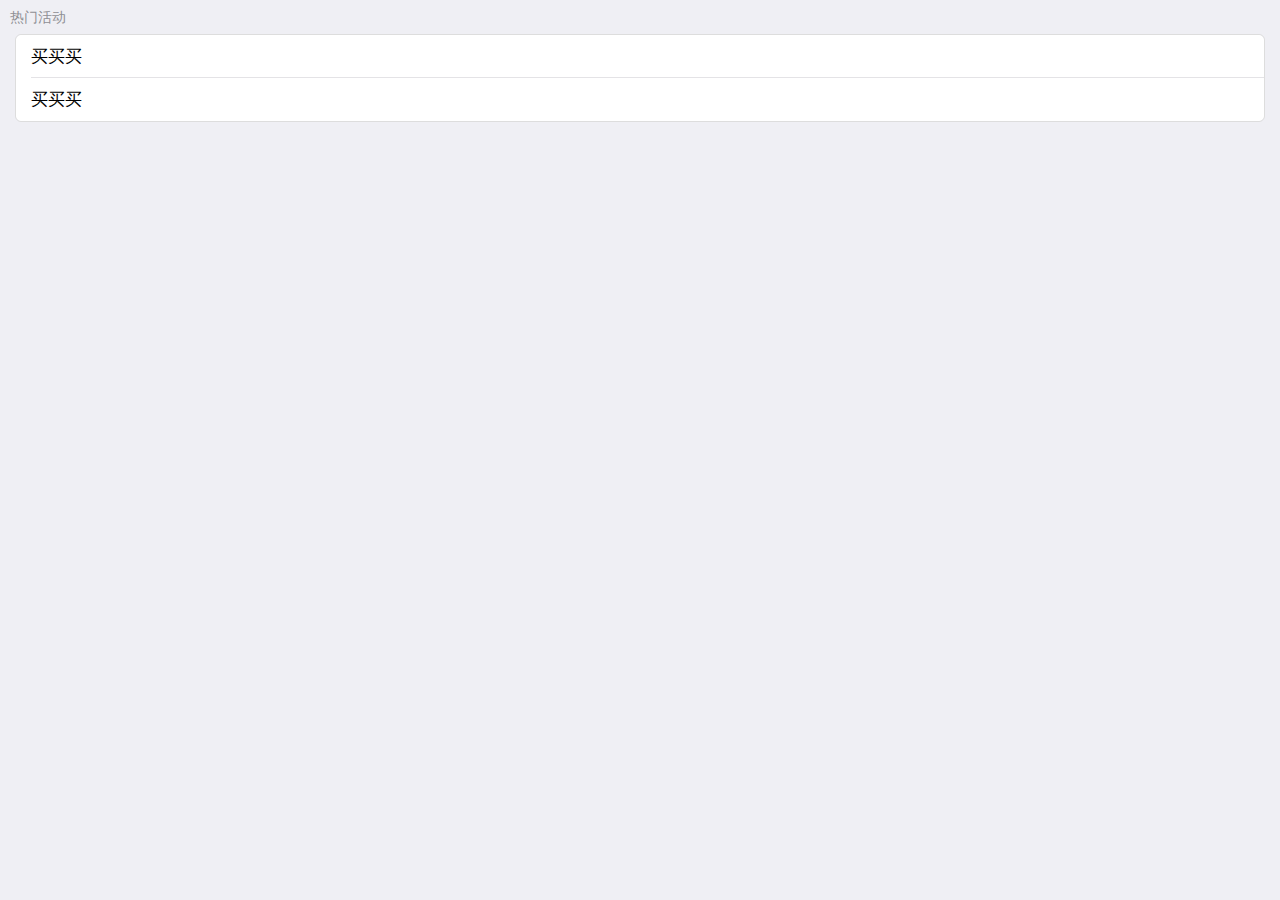
<file: templates/Activity/index.html>
<!DOCTYPE html>
<html>

	<head>
		<meta charset="utf-8">
		<meta name="viewport" content="width=device-width,initial-scale=1,minimum-scale=1,maximum-scale=1,user-scalable=no" />
		<title></title>
		<link href="../../css/mui.min.css" rel="stylesheet" />
	</head>

	<body>
		<div class="mui-content">
			<h5 class="mui-content-padded">热门活动</h5>
		</div>
		<div class="mui-card">
			<ul class="mui-table-view">
				<li class="mui-table-view-cell">
					<a href="#">
						<div class="mui-media-body">买买买</div>
					</a>
				</li>
				<li class="mui-table-view-cell">
					<a href="#">
						<div class="mui-media-body">买买买</div>
					</a>
				</li>
			</ul>
		</div>

		<script src="../../js/mui.min.js"></script>
		<script src="../../js/MenuEvent.js" type="text/javascript" charset="utf-8"></script>
		<script type="text/javascript" charset="utf-8">
			mui.init();
		</script>
	</body>

</html>
</file>
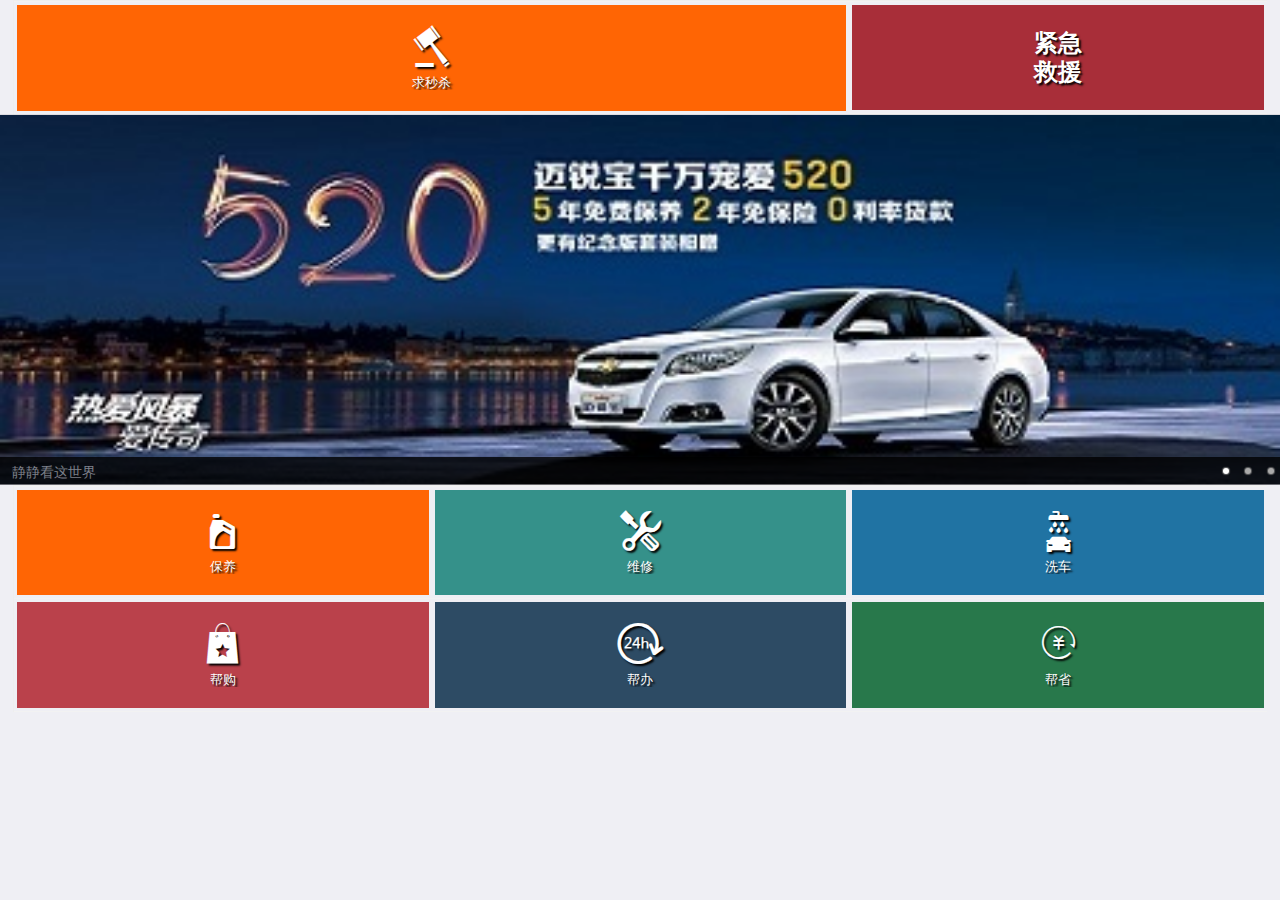
<file: templates/Home/index.html>
﻿<!DOCTYPE html>
<html>

	<head>
		<meta charset="utf-8">
		<meta name="viewport" content="width=device-width,initial-scale=1,minimum-scale=1,maximum-scale=1,user-scalable=no" />
		<title></title>
		<link href="../../css/mui.min.css" rel="stylesheet" />
		<link rel="stylesheet" type="text/css" href="../../css/site.css" />
		<link rel="stylesheet" type="text/css" href="../../css/iconfont.css" />
	</head>

	<style type="text/css">
	</style>

	<body>
		<div class="mui-content">

			<ul style="width:98%;margin: 0 auto;" class="mui-table-view mui-grid-view mui-grid-9">
				<li style="background-color: #ff6504;" class="mui-table-view-cell mui-media mui-col-xs-8  mui-col-sm-8">
					<a href="#">
						<span class="mui-icon iconfont icon-chuizi"></span>
						<div class="mui-media-body">求秒杀</div>
					</a>
				</li>
				<li style="background-color: #A82E39" class="mui-table-view-cell mui-media mui-col-xs-4 mui-col-sm-4">
					<a href="#">
						<p>
							<h3 style="color: white;">紧急</h3></p>
						<p>
							<h3 style="color: white;">救援</h3></p>
					</a>
				</li>
			</ul>

			<ul class="mui-table-view mui-table-view-chevron">
				<li>
					<div id="slider" class="mui-slider">
						<div class="mui-slider-group mui-slider-loop">
							<!-- 额外增加的一个节点(循环轮播：第一个节点是最后一张轮播) -->
							<div class="mui-slider-item mui-slider-item-duplicate">
								<a href="#"><img src="../../images/adBanner3.jpg"></a>
								<p class="mui-slider-title">静静看这世界</p>
							</div>
							<div class="mui-slider-item">
								<a href="#"><img src="../../images/adBanner1.jpg" /></a>
								<p class="mui-slider-title">静静看这世界</p>
							</div>
							<div class="mui-slider-item">
								<a href="#"><img src="../../images/adBanner2.jpg" /></a>
								<p class="mui-slider-title">静静看这世界</p>
							</div>
							<div class="mui-slider-item">
								<a href="#"><img src="../../images/adBanner3.jpg" /></a>
								<p class="mui-slider-title">静静看这世界</p>
							</div>
							<!-- 额外增加的一个节点(循环轮播：最后一个节点是第一张轮播) -->
							<div class="mui-slider-item mui-slider-item-duplicate">
								<a href="#"><img src="../../images/adBanner1.jpg" /></a>
							</div>
						</div>
						<div class="mui-slider-indicator mui-text-right">
							<div class="mui-indicator mui-active"></div>
							<div class="mui-indicator"></div>
							<div class="mui-indicator"></div>
						</div>
					</div>

				</li>
			</ul>

			<ul style="width:98%;margin: 0 auto;" class="mui-table-view mui-grid-view mui-grid-9">
				<li style="background-color: #ff6504;" class="mui-table-view-cell mui-media mui-col-xs-4  mui-col-sm-4">
					<a href="#">
						<span class="mui-icon iconfont icon-baoyang1"></span>
						<div class="mui-media-body">保养</div>
					</a>
				</li>
				<li style="background-color: #35918A;" class="mui-table-view-cell mui-media mui-col-xs-4 mui-col-sm-4">
					<a href="#">
						<span class="mui-icon iconfont icon-weixiu"></span>
						<div class="mui-media-body">维修</div>
					</a>
				</li>
				<li style="background-color: #2073A3;" class="mui-table-view-cell mui-media mui-col-xs-4  mui-col-sm-4">
					<a href="#">
						<span class="mui-icon iconfont icon-xiche"></span>
						<div class="mui-media-body">洗车</div>
					</a>
				</li>
				<li style="background-color: #BA414B;" class="mui-table-view-cell mui-media mui-col-xs-4 mui-col-sm-4">
					<a href="#">
						<span class="mui-icon iconfont icon-unie60a"></span>
						<div class="mui-media-body">帮购</div>
					</a>
				</li>
				<li style="background-color: #2D4B64;" class="mui-table-view-cell mui-media mui-col-xs-4  mui-col-sm-4">
					<a href="#">
						<span class="mui-icon iconfont icon-yuyuebanshi"></span>
						<div class="mui-media-body">帮办</div>
					</a>
				</li>
				<li style="background-color: #28784B;" class="mui-table-view-cell mui-media mui-col-xs-4 mui-col-sm-4">
					<a href="#">
						<span class="mui-icon iconfont icon-savemoney"></span>
						<div class="mui-media-body">帮省</div>
					</a>
				</li>
			</ul>
		</div>

		<script src="../../js/mui.js"></script>
		<script src="../../js/MenuEvent.js" type="text/javascript" charset="utf-8"></script>
		<script type="text/javascript" charset="utf-8">
			mui.init();

			 // 自动轮播图片
			var slider = mui("#slider");
			slider.slider({
				interval: 5000
			});
		</script>
	</body>

</html>
</file>
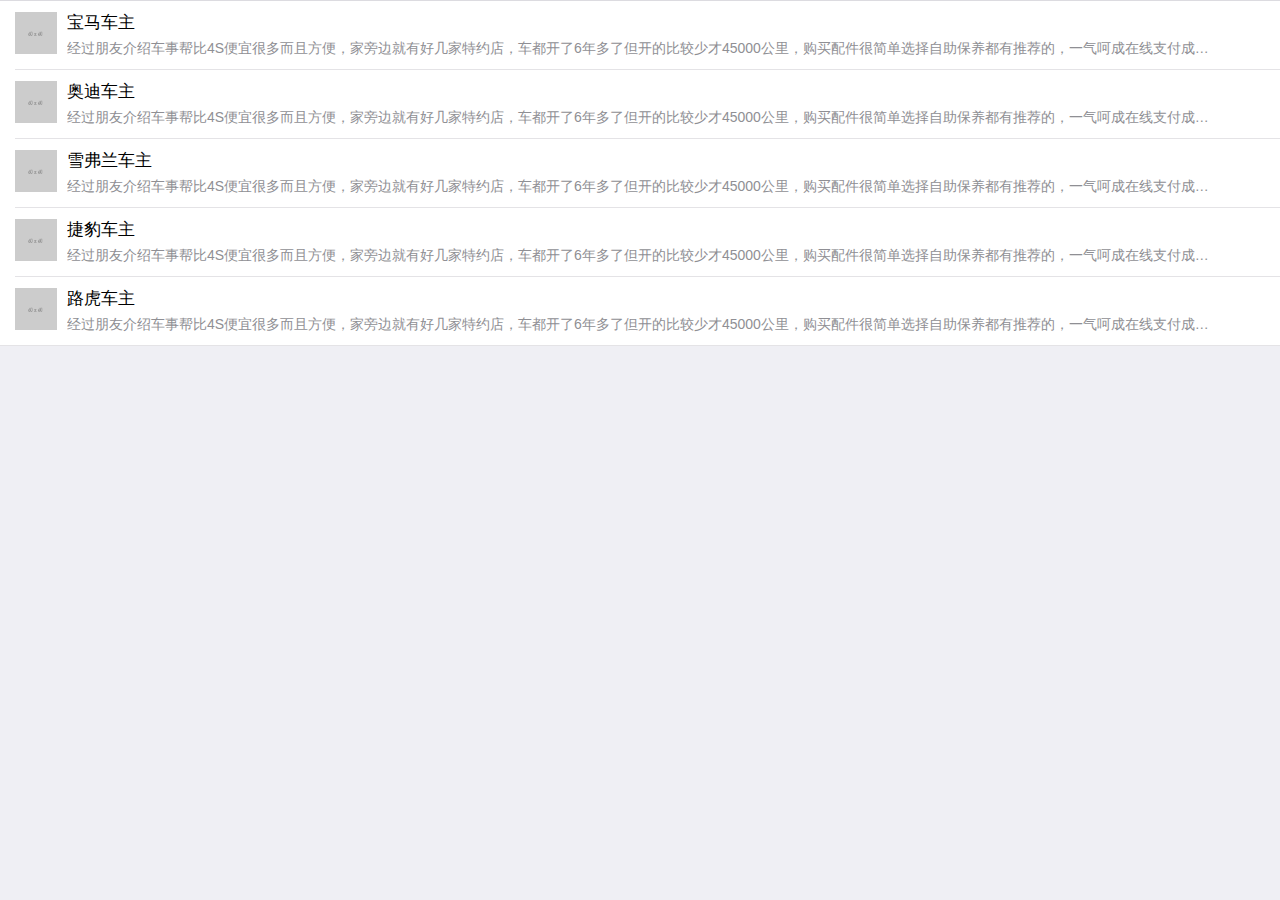
<file: templates/Search/index.html>
<!DOCTYPE html>
<html>

	<head>
		<meta charset="utf-8">
		<meta name="viewport" content="width=device-width,initial-scale=1,minimum-scale=1,maximum-scale=1,user-scalable=no" />
		<title></title>
		<link href="../../css/mui.min.css" rel="stylesheet" />

		<style type="text/css">
			.mui-content>.mui-table-view:first-child {
				margin-top: 1px;
			}
			.mui-media-body p {
				margin-top: 5px;
			}
		</style>

	</head>

	<body>
		<div class="mui-content">
			<ul id="MessageList" class="mui-table-view mui-table-view-chevron">
				<li id="宝马车主" class="mui-table-view-cell mui-media">
					<div class="mui-slider-right mui-disabled">
						<a class="mui-btn mui-btn-red">删除</a>
					</div>
					<div class="mui-slider-handle">
						<img class="mui-media-object mui-pull-left" src="../../images/60x60.gif" />
						<div class="mui-media-body">
							宝马车主
							<p class="mui-ellipsis">经过朋友介绍车事帮比4S便宜很多而且方便，家旁边就有好几家特约店，车都开了6年多了但开的比较少才45000公里，购买配件很简单选择自助保养都有推荐的，一气呵成在线支付成功，第二天就收到了，应该都是正品吧，大品牌信得过。</p>
						</div>
					</div>
				</li>
				<li id="奥迪车主" class="mui-table-view-cell mui-media">
					<div class="mui-slider-right mui-disabled">
						<a class="mui-btn mui-btn-red">删除</a>
					</div>
					<div class="mui-slider-handle">
						<img class="mui-media-object mui-pull-left" src="../../images/60x60.gif" />
						<div class="mui-media-body">
							奥迪车主
							<p class="mui-ellipsis">经过朋友介绍车事帮比4S便宜很多而且方便，家旁边就有好几家特约店，车都开了6年多了但开的比较少才45000公里，购买配件很简单选择自助保养都有推荐的，一气呵成在线支付成功，第二天就收到了，应该都是正品吧，大品牌信得过。</p>
						</div>
					</div>
				</li>
				<li id="雪弗兰车主" class="mui-table-view-cell mui-media">
					<div class="mui-slider-right mui-disabled">
						<a class="mui-btn mui-btn-red">删除</a>
					</div>
					<div class="mui-slider-handle">
						<img class="mui-media-object mui-pull-left" src="../../images/60x60.gif" />
						<div class="mui-media-body">
							雪弗兰车主
							<p class="mui-ellipsis">经过朋友介绍车事帮比4S便宜很多而且方便，家旁边就有好几家特约店，车都开了6年多了但开的比较少才45000公里，购买配件很简单选择自助保养都有推荐的，一气呵成在线支付成功，第二天就收到了，应该都是正品吧，大品牌信得过。</p>
						</div>
					</div>
				</li>
				<li id="捷豹车主" class="mui-table-view-cell mui-media">
					<div class="mui-slider-right mui-disabled">
						<a class="mui-btn mui-btn-red">删除</a>
					</div>
					<div class="mui-slider-handle">
						<img class="mui-media-object mui-pull-left" src="../../images/60x60.gif" />
						<div class="mui-media-body">
							捷豹车主
							<p class="mui-ellipsis">经过朋友介绍车事帮比4S便宜很多而且方便，家旁边就有好几家特约店，车都开了6年多了但开的比较少才45000公里，购买配件很简单选择自助保养都有推荐的，一气呵成在线支付成功，第二天就收到了，应该都是正品吧，大品牌信得过。</p>
						</div>
					</div>
				</li>
				<li id="路虎车主" class="mui-table-view-cell mui-media">
					<div class="mui-slider-right mui-disabled">
						<a class="mui-btn mui-btn-red">删除</a>
					</div>
					<div class="mui-slider-handle">
						<img class="mui-media-object mui-pull-left" src="../../images/60x60.gif" />
						<div class="mui-media-body">
							路虎车主
							<p class="mui-ellipsis">经过朋友介绍车事帮比4S便宜很多而且方便，家旁边就有好几家特约店，车都开了6年多了但开的比较少才45000公里，购买配件很简单选择自助保养都有推荐的，一气呵成在线支付成功，第二天就收到了，应该都是正品吧，大品牌信得过。</p>
						</div>
					</div>
				</li>
			</ul>
		</div>

		<script src="../../js/mui.min.js"></script>
		<script src="../../js/MenuEvent.js" type="text/javascript" charset="utf-8"></script>
		<script type="text/javascript" charset="utf-8">
			mui.init();
			 // 向作滑动 的删除方法
			var btnArray = ['确认', '取消'];
			mui('#MessageList').on('tap', '.mui-btn', function(event) {
				var elem = this;
				var li = elem.parentNode.parentNode;
				mui.confirm('确认删除该条记录？', '删除记录', btnArray, function(e) {
					if (e.index == 0) {
						li.parentNode.removeChild(li);
					} else {
						setTimeout(function() {
							mui.swipeoutClose(li);
						}, 0);
					}
				});
			});
			 // 查看详情
			mui('#MessageList').on('tap', 'li', function(e) {
				var id = this.getAttribute('id');
				var title = id;
				template = plus.webview.getWebviewById("default-main");
				//获得共用子webview
				subWebview = template.children()[0];
				subWebview.setStyle({
					top: '46px'
				});
				//通知模板修改标题，并显示隐藏右上角图标；
				mui.fire(template, 'updateHeader', {
					title: title,
					showMenu: false
				});
				var href = 'Details.html';
				if (subWebview.getURL() != href) {
					subWebview.loadURL(href);
				} else {
					subWebview.show();
				}
				// 在公用子页面加载完成后 才执行自定义事件
				subWebview.addEventListener('loaded', function(e) {
					mui.fire(subWebview, 'loadDetail', {
						id: id
					});
				});
				// 测试迁入 
				template.show('slide-in-right', 150);
			});
		</script>
	</body>

</html>
</file>
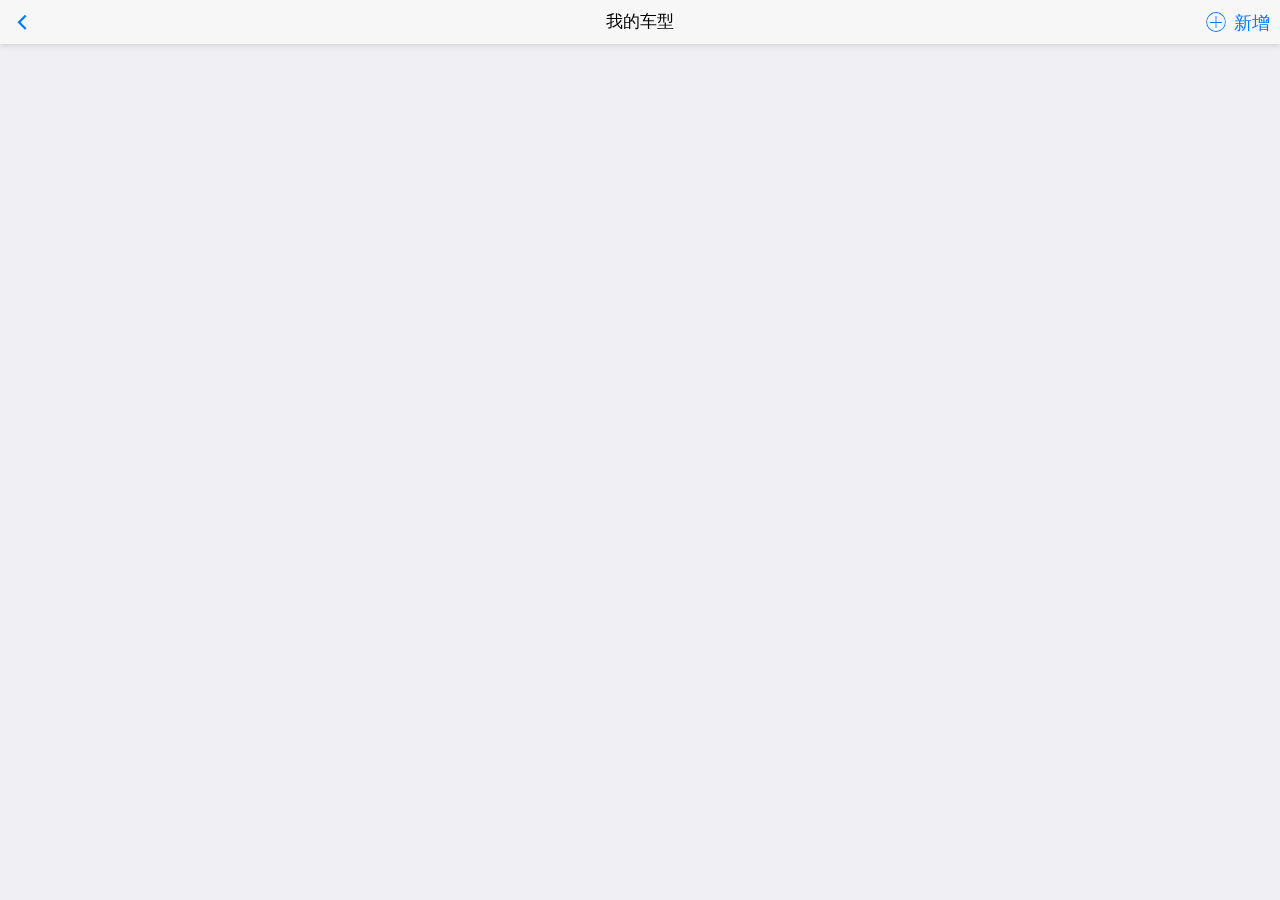
<file: templates/VehicleModel/index.html>
<!DOCTYPE html>
<html>

	<head>
		<meta charset="utf-8">
		<meta name="viewport" content="width=device-width,initial-scale=1,minimum-scale=1,maximum-scale=1,user-scalable=no" />
		<title></title>
		<link href="../../css/mui.min.css" rel="stylesheet" />
	</head>

	<body>
		<header class="mui-bar mui-bar-nav">
			<a class="mui-action-back mui-icon mui-icon-left-nav mui-pull-left"></a>
			<h1 class="mui-title">我的车型</h1>
			<a id="addVehileModel" class="mui-icon mui-icon-plus mui-pull-right">
				<span style="font-size: 18px;">
					新增
				</span>
			</a>
		</header>
		<div id="Content" class="mui-content">

		</div>
		<script src="../../js/mui.min.js"></script>
		<script type="text/javascript" charset="utf-8">
			mui.init();
			mui.plusReady(function() {
				document.getElementById('addVehileModel').addEventListener('tap', function() {
					mui.openWindow({
						url: 'VehicleBrandList.html',
						id: 'VehicleBrandList.html',
						show: {
							aniShow: 'slide-in-right',
							duration: 300
						}
					});
				});
			});
		</script>
	</body>

</html>
</file>
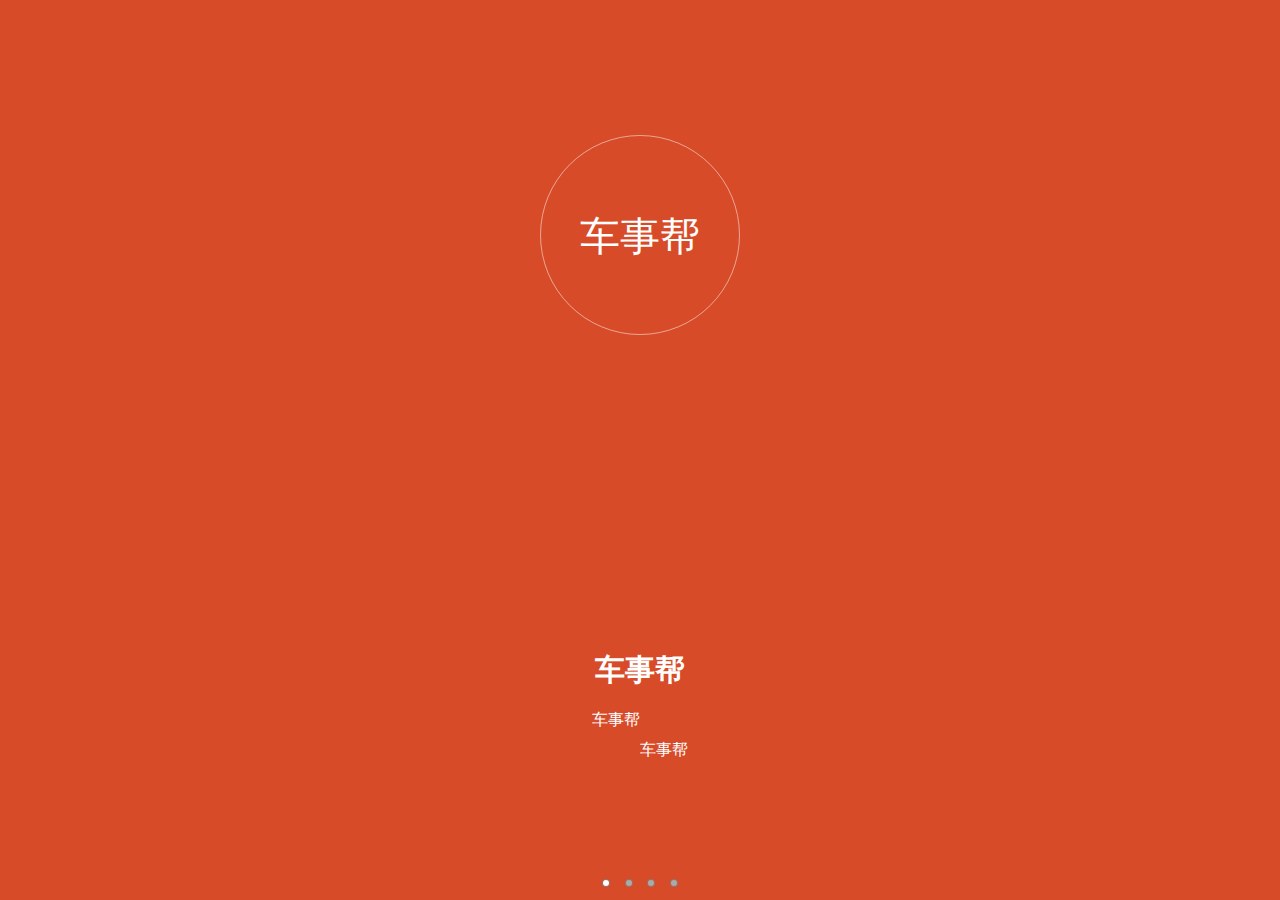
<file: guide.html>
<!DOCTYPE html>
<html>

	<head>
		<meta charset="utf-8">
		<title>车事帮</title>
		<meta name="viewport" content="width=device-width, initial-scale=1,maximum-scale=1,user-scalable=no">
		<meta name="apple-mobile-web-app-capable" content="yes">
		<meta name="apple-mobile-web-app-status-bar-style" content="black">

		<link rel="stylesheet" href="css/mui.min.css">
		<style>
			#close {
				position: absolute;
				width: 160px;
				left: 50%;
				margin-left: -80px;
				bottom: 15%;
				padding: 10px;
				color: #fff;
				border-color: #fff;
			}
			.item-logo {
				width: 100%;
				height: 100%;
				position: relative;
			}
			.item-logo a {
				width: 200px;
				height: 200px;
				display: block;
				border: 1px solid #FFFFFF;
				border-color: rgba(255, 255, 255, 0.5);
				text-align: center;
				line-height: 200px;
				border-radius: 50%;
				font-size: 40px;
				color: #fff;
				position: absolute;
				top: 15%;
				left: 50%;
				margin-left: -100px;
			}
			.animate {
				position: absolute;
				left: 0;
				bottom: 15%;
				width: 100%;
				color: #fff;
				display: -moz-box;
			}
			.animate h2 {
				text-align: center;
				margin-bottom: 20px;
			}
			.animate li {
				width: 50%;
				height: 30px;
				line-height: 30px;
				list-style: none;
				font-size: 16px;
				text-align: right;
			}
			.animate li:nth-child(3) {
				text-align: left;
				float: right;
			}
			.animated {
				-webkit-animation-duration: 1s;
				-webkit-animation-play-state: paused;
				-webkit-animation-fill-mode: both;
			}
			.guide-show .bounceInDown {
				-webkit-animation-name: bounceInDown;
				-webkit-animation-play-state: running;
				-webkit-animation-delay: 1s;
				display: block;
			}
			.guide-show .bounceInLeft {
				-webkit-animation-name: bounceInLeft;
				display: block;
				-webkit-animation-play-state: running;
			}
			.guide-show .bounceInRight {
				-webkit-animation-name: bounceInRight;
				display: block;
				-webkit-animation-play-state: running;
				-webkit-animation-delay: 0.5s;
			}
			@-webkit-keyframes bounceInDown {
				0%, 60%, 75%, 90%, 100% {
					-webkit-animation-timing-function: cubic-bezier(0.215, 0.610, 0.355, 1.000);
					animation-timing-function: cubic-bezier(0.215, 0.610, 0.355, 1.000);
				}
				0% {
					opacity: 0;
					-webkit-transform: translate3d(0, -3000px, 0);
					transform: translate3d(0, -3000px, 0);
				}
				60% {
					opacity: 1;
					-webkit-transform: translate3d(0, 25px, 0);
					transform: translate3d(0, 25px, 0);
				}
				75% {
					-webkit-transform: translate3d(0, -5px, 0);
					transform: translate3d(0, -5px, 0);
				}
				90% {
					-webkit-transform: translate3d(0, 3px, 0);
					transform: translate3d(0, 3px, 0);
				}
				100% {
					-webkit-transform: none;
					transform: none;
				}
			}
			@-webkit-keyframes bounceInLeft {
				0%, 60%, 75%, 90%, 100% {
					-webkit-animation-timing-function: cubic-bezier(0.215, 0.610, 0.355, 1.000);
					animation-timing-function: cubic-bezier(0.215, 0.610, 0.355, 1.000);
				}
				0% {
					opacity: 0;
					-webkit-transform: translate3d(-3000px, 0, 0);
					transform: translate3d(-3000px, 0, 0);
				}
				60% {
					opacity: 1;
					-webkit-transform: translate3d(25px, 0, 0);
					transform: translate3d(25px, 0, 0);
				}
				75% {
					-webkit-transform: translate3d(-10px, 0, 0);
					transform: translate3d(-10px, 0, 0);
				}
				90% {
					-webkit-transform: translate3d(5px, 0, 0);
					transform: translate3d(5px, 0, 0);
				}
				100% {
					-webkit-transform: none;
					transform: none;
				}
			}
			@-webkit-keyframes bounceInRight {
				0%, 60%, 75%, 90%, 100% {
					-webkit-animation-timing-function: cubic-bezier(0.215, 0.610, 0.355, 1.000);
					animation-timing-function: cubic-bezier(0.215, 0.610, 0.355, 1.000);
				}
				0% {
					opacity: 0;
					-webkit-transform: translate3d(3000px, 0, 0);
					transform: translate3d(3000px, 0, 0);
				}
				60% {
					opacity: 1;
					-webkit-transform: translate3d(-25px, 0, 0);
					transform: translate3d(-25px, 0, 0);
				}
				75% {
					-webkit-transform: translate3d(10px, 0, 0);
					transform: translate3d(10px, 0, 0);
				}
				90% {
					-webkit-transform: translate3d(-5px, 0, 0);
					transform: translate3d(-5px, 0, 0);
				}
				100% {
					-webkit-transform: none;
					transform: none;
				}
			}
		</style>
	</head>

	<body>
		<div id="slider" class="mui-slider mui-fullscreen" style="background-color: black;">
			<div class="mui-slider-group">
				<!-- 第一张 -->
				<div class="mui-slider-item">
					<div class="item-logo" style="background-color: #D74B28">
						<a href="#">
						车事帮
						</a>
						<div class="animate guide-show">
							<h2 class="animated bounceInDown">车事帮</h2>
							<li class="animated bounceInLeft">车事帮</li>
							<li class="animated bounceInRight">车事帮</li>
						</div>
					</div>
				</div>
				<!-- 第二张 -->
				<div class="mui-slider-item">
					<div class="item-logo" style="background-color: #02C1ED;">
						<a href="#">
						车事帮
						</a>
						<div id="tips-2" class="animate mui-hidden">
							<h2 class="animated bounceInDown">车事帮</h2>
							<li class="animated bounceInLeft">车事帮</li>
							<li class="animated bounceInRight">车事帮</li>
						</div>
					</div>
				</div>
				<!-- 第三张 -->
				<div class="mui-slider-item">
					<div class="item-logo" style="background-color: #67C962;">
						<a href="#">
						车事帮
						</a>
						<div id="tips-3" class="animate mui-hidden">
							<h2 class="animated bounceInDown">车事帮</h2>
							<li class="animated bounceInLeft">车事帮</li>
							<li class="animated bounceInRight">车事帮</li>
						</div>
					</div>
				</div>
				<!-- 第四张 -->
				<div class="mui-slider-item">
					<div class="item-logo" style="background-color: #FCD208;">
						<a href="#">
						车事帮
						</a>
						<div class="animate">
							<button id='close' class="mui-btn mui-btn-warning mui-btn-outlined">立即体验</button>
						</div>
					</div>
				</div>
			</div>
			<div class="mui-slider-indicator">
				<div class="mui-indicator mui-active"></div>
				<div class="mui-indicator"></div>
				<div class="mui-indicator"></div>
				<div class="mui-indicator"></div>
			</div>
		</div>
		<script src="js/mui.min.js"></script>
		<script>
			mui.back = function() {};
			mui.plusReady(function() {
				if(mui.os.ios){
					plus.navigator.setFullscreen(true);
				}
				plus.navigator.closeSplashscreen();
			});
			//立即体验按钮点击事件
			document.getElementById("close").addEventListener('tap', function(event) {
				plus.storage.setItem("lauchFlag", "true");
				plus.navigator.setFullscreen(false);
				plus.webview.currentWebview().close();
			}, false);
			//图片切换时，触发动画
			document.querySelector('.mui-slider').addEventListener('slide', function(event) {
			 	//注意slideNumber是从0开始的；
			 	var index = event.detail.slideNumber+1;
			 	if(index==2||index==3){
			 		var item = document.getElementById("tips-"+index);
			 		if(item.classList.contains("mui-hidden")){
			 			item.classList.remove("mui-hidden");
			 			item.classList.add("guide-show");
			 		}
			 	}
			});
			
		</script>
	</body>

</html>
</file>
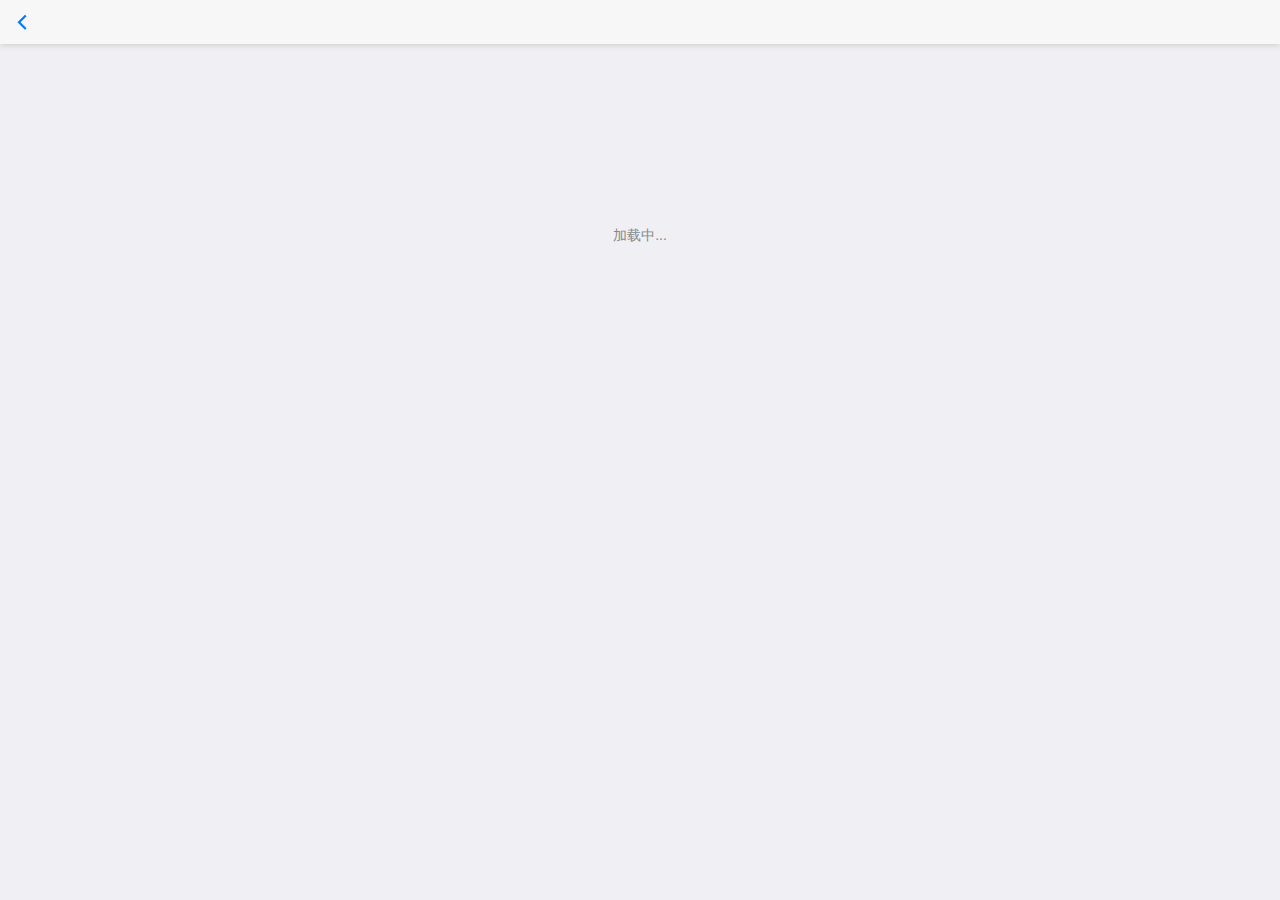
<file: template.html>
<!DOCTYPE html>
<html>

	<head>
		<meta charset="utf-8">
		<title></title>
		<meta name="viewport" content="width=device-width, initial-scale=1,maximum-scale=1,user-scalable=no">
		<meta name="apple-mobile-web-app-capable" content="yes">
		<meta name="apple-mobile-web-app-status-bar-style" content="black">

		<link rel="stylesheet" href="css/mui.min.css">
		<style>
			html,
			body {
				background-color: #efeff4;
			}
			.mui-loader {
				position: absolute;
				top: 25%;
				width: 100%;
				height: 60%;
				color: #888;
				font-size: 14px;
				text-align: center;
			}
			.mui-fadein {
				opacity: 1;
			}
			.mui-fadeout {
				opacity: 0;
			}
			@keyframes fadein {
				from {
					opacity: 0;
				}
				to {
					opacity: 1;
				}
			}
			@-webkit-keyframes fadein {
				from {
					opacity: 0;
				}
				to {
					opacity: 1;
				}
			}
			@keyframes fadeout {
				from {
					opacity: 1;
				}
				to {
					opacity: 0;
				}
			}
			@-webkit-keyframes fadeout {
				from {
					opacity: 1;
				}
				to {
					opacity: 0;
				}
			}
		</style>
	</head>

	<body>
		<header class="mui-bar mui-bar-nav">
			<a id="back" class="mui-action-back mui-icon mui-icon-left-nav mui-pull-left"></a>
			<a id="menu" class="mui-action-menu mui-icon mui-icon-bars mui-pull-right" style="display: none;"></a>
			<h1 id="title" class="mui-title"></h1>
		</header>
		<div class="mui-loader">加载中...</div>
	</body>
	<script src="js/mui.min.js"></script>
	<script type="text/javascript">
		//启用双击监听
		mui.init({
			gestureConfig:{
				doubletap:true
			}
		});
		var contentWebview = null,self = null;
		mui.plusReady(function () {
			self = plus.webview.currentWebview();
		});
		mui.back = function() {
			self.hide('auto');
			setTimeout(function() {
				titleElem.className = 'mui-title mui-fadeout';
				titleElem.innerText = '';
				if(contentWebview==null){
					contentWebview = self.children()[0];
				}
				contentWebview.hide("none");
			}, 350);
		}
		
		var titleElem = document.getElementById("title")
		var menuElem = document.getElementById("menu")

		window.addEventListener("updateHeader", function(e) {
			var title = e.detail.title;
			var showMenu = e.detail.showMenu;
			var href = e.detail.target;
			var aniShow = e.detail.aniShow;
			titleElem.innerHTML = title;
			titleElem.className = "mui-title mui-fadein";
			var display = showMenu ? "" : "none";
			if (showMenu) {
				mui.options.keyEventBind.menubutton = true;
			} else {
				mui.options.keyEventBind.menubutton = false;
			}
			menu.style.display = display;
			
			if(mui.os.android&&aniShow&&parseFloat(mui.os.version)>=4.4){
				if(contentWebview==null){
					contentWebview = self.children()[0];
				}
				
				if (contentWebview.getURL() != href) {
					contentWebview.loadURL(href);
				} else {
					contentWebview.show();
				}
				setTimeout(function () {
					self.show(aniShow);
				},10);
			}
		});
		
		
		menuElem.addEventListener('tap', function(e) {
			e.stopPropagation();
			if(contentWebview==null){
				contentWebview = plus.webview.currentWebview().children()[0];
			}
			contentWebview.evalJS('mui("#topPopover").popover("toggle")');
		});
		document.querySelector('header').addEventListener('doubletap',function () {
			if(contentWebview==null){
				contentWebview = plus.webview.currentWebview().children()[0];
			}
			contentWebview.evalJS('mui.scrollTo(0, 100)');
		});
		
		mui.menu = function () {

			if(menuElem.style.display !== "none"){
				if(contentWebview==null){
					contentWebview = plus.webview.currentWebview().children()[0];
				}
				contentWebview.evalJS('mui("#topPopover").popover("toggle")');
			}
		}
	</script>

</html>
</file>
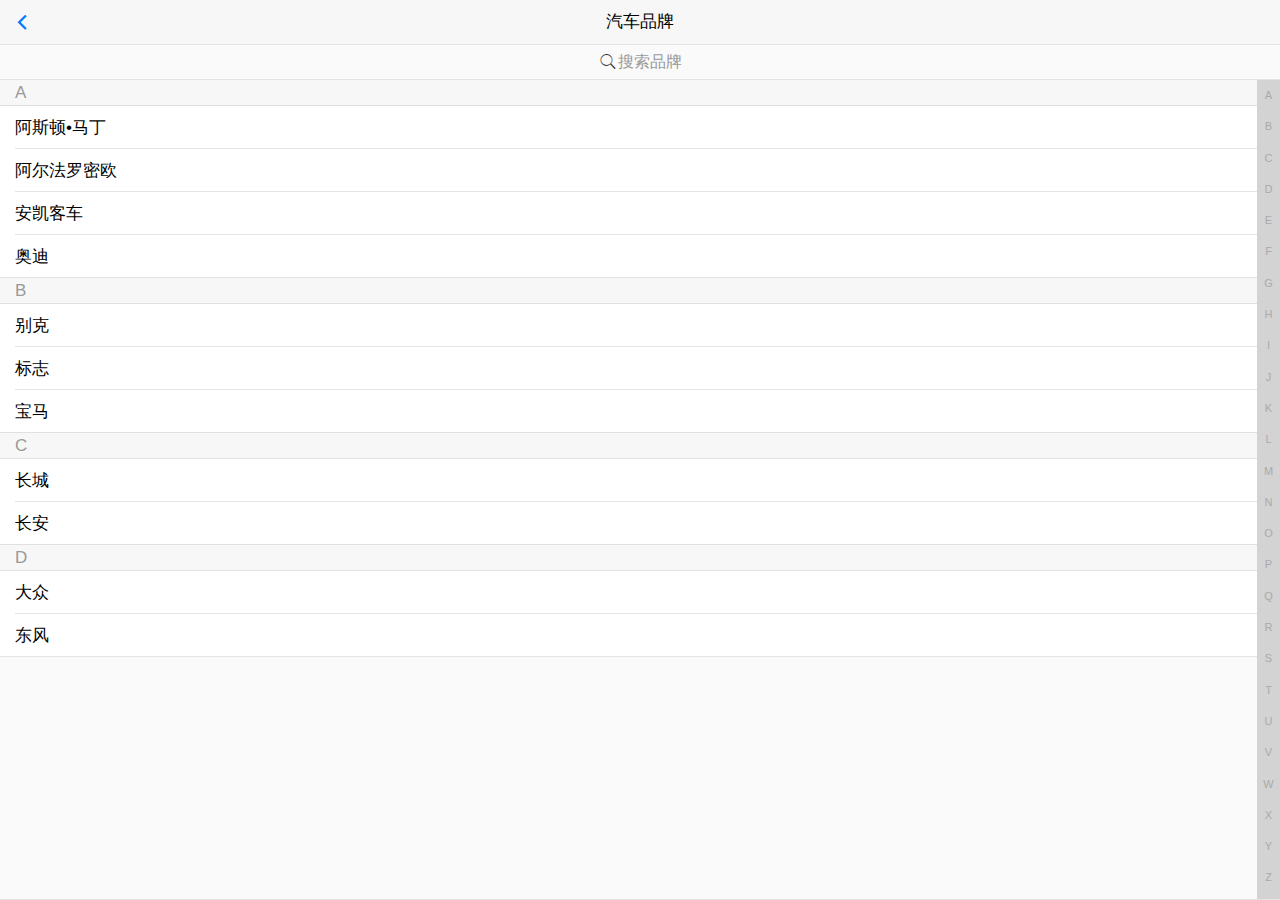
<file: templates/VehicleModel/VehicleBrandList.html>
<!DOCTYPE html>
<html>

	<head>
		<meta charset="utf-8">
		<meta name="viewport" content="width=device-width,initial-scale=1,minimum-scale=1,maximum-scale=1,user-scalable=no" />
		<title></title>
		<link href="../../css/mui.min.css" rel="stylesheet" />
		<link href="../../css/mui.indexedlist.css" rel="stylesheet" />
		<style type="text/css">
			html,
			body {
				height: 100%;
				overflow: hidden;
			}
			.mui-bar {
				-webkit-box-shadow: none;
				box-shadow: none;
			}
		</style>
	</head>

	<body>

		<header class="mui-bar mui-bar-nav">
			<a class="mui-action-back mui-icon mui-icon-left-nav mui-pull-left"></a>
			<h1 class="mui-title">汽车品牌</h1>
		</header>
		<div class="mui-content">
			<div id="list" class="mui-indexed-list">
				<div class="mui-indexed-list-search mui-input-row mui-search">
					<input type="search" class="mui-input-clear mui-indexed-list-search-input" placeholder="搜索品牌">
				</div>
				<div class="mui-indexed-list-bar">
					<a>A</a>
					<a>B</a>
					<a>C</a>
					<a>D</a>
					<a>E</a>
					<a>F</a>
					<a>G</a>
					<a>H</a>
					<a>I</a>
					<a>J</a>
					<a>K</a>
					<a>L</a>
					<a>M</a>
					<a>N</a>
					<a>O</a>
					<a>P</a>
					<a>Q</a>
					<a>R</a>
					<a>S</a>
					<a>T</a>
					<a>U</a>
					<a>V</a>
					<a>W</a>
					<a>X</a>
					<a>Y</a>
					<a>Z</a>
				</div>
				<div class="mui-indexed-list-alert"></div>
				<div class="mui-indexed-list-inner">
					<div class="mui-indexed-list-empty-alert">没有数据</div>
					<ul id="VehicleBrandList" class="mui-table-view">
						<li data-group="A" class="mui-table-view-divider mui-indexed-list-group">A</li>
						<li data-value="AKU" data-tags="AKeSu" class="mui-table-view-cell mui-indexed-list-item">阿斯顿•马丁</li>
						<li data-value="AKU" data-tags="AKeSu" class="mui-table-view-cell mui-indexed-list-item">阿尔法罗密欧</li>
						<li data-value="AKU" data-tags="AKeSu" class="mui-table-view-cell mui-indexed-list-item">安凯客车</li>
						<li data-value="AKU" data-tags="AKeSu" class="mui-table-view-cell mui-indexed-list-item">奥迪</li>
						<li data-group="B" class="mui-table-view-divider mui-indexed-list-group">B</li>
						<li data-value="BSD" data-tags="BaoShan" class="mui-table-view-cell mui-indexed-list-item">别克</li>
						<li data-value="BSD" data-tags="BaoShan" class="mui-table-view-cell mui-indexed-list-item">标志</li>
						<li data-value="BSD" data-tags="BaoShan" class="mui-table-view-cell mui-indexed-list-item">宝马</li>


						<li data-group="C" class="mui-table-view-divider mui-indexed-list-group">C</li>
						<li data-value="NBS" data-tags="ChangBaiShan" class="mui-table-view-cell mui-indexed-list-item">长城</li>
						<li data-value="NBS" data-tags="ChangBaiShan" class="mui-table-view-cell mui-indexed-list-item">长安</li>

						<li data-group="D" class="mui-table-view-divider mui-indexed-list-group">D</li>
						<li data-value="DLU" data-tags="DaLi" class="mui-table-view-cell mui-indexed-list-item">大众</li>
						<li data-value="DLU" data-tags="DaLi" class="mui-table-view-cell mui-indexed-list-item">东风</li>


					</ul>
				</div>
			</div>

		</div>
		<script src="../../js/mui.min.js"></script>
		<script src="../../js/mui.indexedlist.js" type="text/javascript" charset="utf-8"></script>
		<script type="text/javascript" charset="utf-8">
			mui.init();
			mui.ready(function() {
				var header = document.querySelector('header.mui-bar');
				var list = document.getElementById('list');
				//calc hieght
				list.style.height = (document.body.offsetHeight - header.offsetHeight) + 'px';
				//create
				window.indexedList = new mui.IndexedList(list);
			});
			mui('#VehicleBrandList').on('tap', '.mui-table-view-cell', function() {
				var id = this.getAttribute('data-value');
				console.log(id);
				mui.openWindow({
					url: 'VehicleManufacturer.html',
					id: 'VehicleManufacturer.html',
					show: {
						aniShow: 'slide-in-right',
						duration: 300
					}
				});
			});
		</script>
	</body>

</html>
</file>
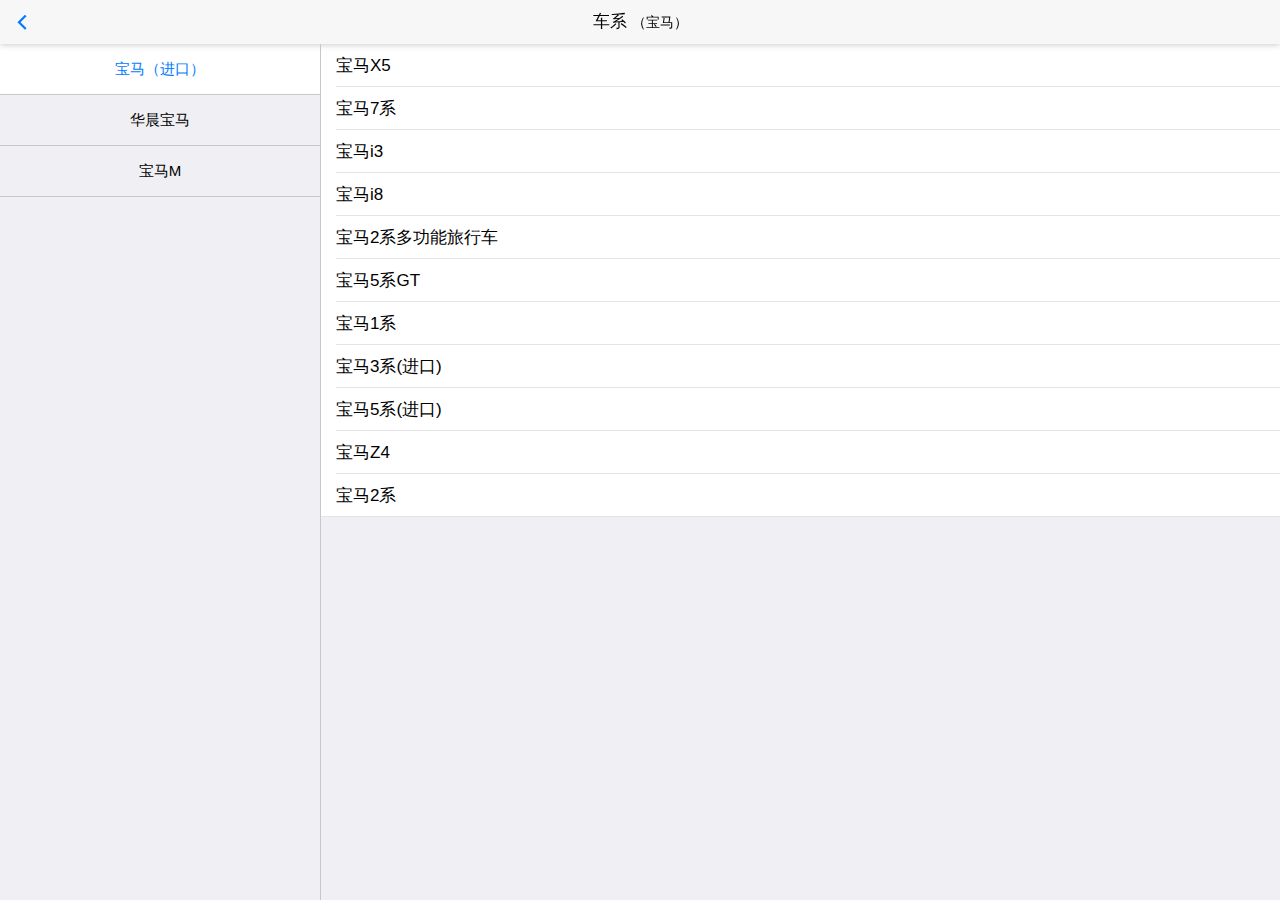
<file: templates/VehicleModel/VehicleManufacturer.html>
<!DOCTYPE html>
<html>

	<head>
		<meta charset="utf-8">
		<meta name="viewport" content="width=device-width,initial-scale=1,minimum-scale=1,maximum-scale=1,user-scalable=no" />
		<title></title>
		<link href="../../css/mui.min.css" rel="stylesheet" />
		<style>
			.mui-row.mui-fullscreen>[class*="mui-col-"] {
				height: 100%;
			}
			.mui-col-xs-3,
			.mui-control-content {
				overflow-y: auto;
				height: 100%;
			}
			.mui-segmented-control .mui-control-item {
				line-height: 50px;
				width: 100%;
			}
			.mui-segmented-control.mui-segmented-control-inverted .mui-control-item.mui-active {
				background-color: #fff;
			}
		</style>
	</head>

	<body>
		<header class="mui-bar mui-bar-nav">
			<a class="mui-action-back mui-icon mui-icon-left-nav mui-pull-left"></a>
			<h1 class="mui-title">车系<span style="font-size: 14px; margin-left: 5px;">（<span>宝马</span>）</span></h1>
		</header>
		<div class="mui-content mui-row mui-fullscreen">

			<div class="mui-col-xs-3">
				<div id="segmentedControls" class="mui-segmented-control mui-segmented-control-inverted mui-segmented-control-vertical">
					<a class="mui-control-item mui-active" href="#content1">宝马（进口）</a>
					<a class="mui-control-item" href="#content2">华晨宝马</a>
					<a class="mui-control-item" href="#content3">宝马M</a>
				</div>
			</div>
			<div id="segmentedControlContents" class="mui-col-xs-9" style="border-left: 1px solid #c8c7cc;">
				<div id="content1" class="mui-control-content mui-active">
					<ul class="mui-table-view">
						<li class="mui-table-view-cell">宝马X5</li>
						<li class="mui-table-view-cell">宝马7系</li>
						<li class="mui-table-view-cell">宝马i3</li>
						<li class="mui-table-view-cell">宝马i8</li>
						<li class="mui-table-view-cell">宝马2系多功能旅行车</li>
						<li class="mui-table-view-cell">宝马5系GT</li>
						<li class="mui-table-view-cell">宝马1系</li>
						<li class="mui-table-view-cell">宝马3系(进口)</li>
						<li class="mui-table-view-cell">宝马5系(进口)</li>
						<li class="mui-table-view-cell">宝马Z4</li>
						<li class="mui-table-view-cell">宝马2系</li>
					</ul>
				</div>
				<div id="content2" class="mui-control-content">
					<ul class="mui-table-view">
						<li class="mui-table-view-cell">宝马3系</li>
						<li class="mui-table-view-cell">宝马5系</li>
						<li class="mui-table-view-cell">宝马X1</li>

					</ul>
				</div>
				<div id="content3" class="mui-control-content">
					<ul class="mui-table-view">
						<li class="mui-table-view-cell">宝马X5M</li>
						<li class="mui-table-view-cell">宝马M3</li>
						<li class="mui-table-view-cell">宝马X6M</li>
						<li class="mui-table-view-cell">宝马M6</li>
						<li class="mui-table-view-cell">宝马M5</li>
						<li class="mui-table-view-cell">宝马M4</li>
					</ul>
				</div>
			</div>
		</div>

		<script src="../../js/mui.min.js"></script>
		<script type="text/javascript" charset="utf-8">
			mui.init();
			mui('.mui-table-view').on('tap', '.mui-table-view-cell', function() {
				var id = this.getAttribute('data-value');
				console.log(id);
				mui.openWindow({
					url: 'VehicleModel.html',
					id: 'VehicleModel.html',
					show: {
						aniShow: 'slide-in-right',
						duration: 300
					}
				});
			});
		</script>
	</body>

</html>
</file>
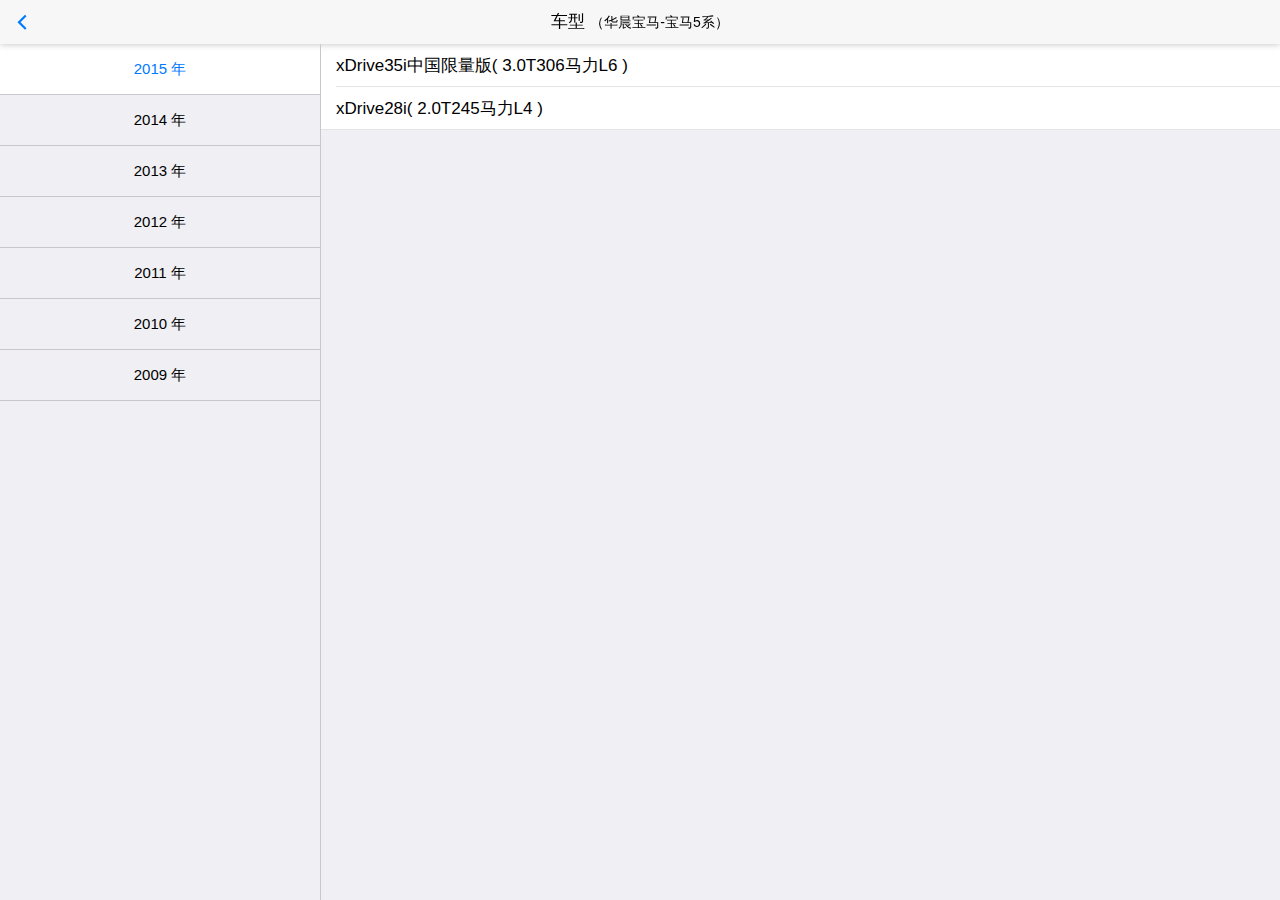
<file: templates/VehicleModel/VehicleModel.html>
<!DOCTYPE html>
<html>

	<head>
		<meta charset="utf-8">
		<meta name="viewport" content="width=device-width,initial-scale=1,minimum-scale=1,maximum-scale=1,user-scalable=no" />
		<title></title>
		<link href="../../css/mui.min.css" rel="stylesheet" />
		<style>
			.mui-row.mui-fullscreen>[class*="mui-col-"] {
				height: 100%;
			}
			.mui-col-xs-3,
			.mui-control-content {
				overflow-y: auto;
				height: 100%;
			}
			.mui-segmented-control .mui-control-item {
				line-height: 50px;
				width: 100%;
			}
			.mui-segmented-control.mui-segmented-control-inverted .mui-control-item.mui-active {
				background-color: #fff;
			}
			.mui-input-row {
				padding: 3px;
				border-bottom: 1px solid #ACACB4;
				text-indent: 10px;
				font-size: 12px;
			}
		</style>
	</head>

	<body>
		<header class="mui-bar mui-bar-nav">
			<a class="mui-action-back mui-icon mui-icon-left-nav mui-pull-left"></a>
			<h1 class="mui-title">车型<span style="font-size: 14px; margin-left: 5px;">（<span>华晨宝马-宝马5系</span>）</span></h1>
		</header>
		<div class="mui-content mui-row mui-fullscreen">
			<div class="mui-col-xs-3">
				<div id="segmentedControls" class="mui-segmented-control mui-segmented-control-inverted mui-segmented-control-vertical">
					<a class="mui-control-item mui-active" href="#content1">2015 年</a>
					<a class="mui-control-item" href="#content2">2014 年</a>
					<a class="mui-control-item" href="#content3">2013 年</a>
					<a class="mui-control-item" href="#content4">2012 年</a>
					<a class="mui-control-item" href="#content5">2011 年</a>
					<a class="mui-control-item" href="#content6">2010 年</a>
					<a class="mui-control-item" href="#content7">2009 年</a>
				</div>
			</div>
			<div id="segmentedControlContents" class="mui-col-xs-9" style="border-left: 1px solid #c8c7cc;">
				<div id="content1" class="mui-control-content mui-active">
					<ul class="mui-table-view">
						<li class="mui-table-view-cell">xDrive35i中国限量版( 3.0T306马力L6 )</li>
						<li class="mui-table-view-cell">xDrive28i( 2.0T245马力L4 )</li>
					</ul>
				</div>
				<div id="content2" class="mui-control-content">
					<ul class="mui-table-view">
						<li class="mui-table-view-cell">xDrive35i尊享型( 3.0T306马力L6 )</li>
						<li class="mui-table-view-cell">xDrive50iM运动型( 4.0T408马力V8 )</li>
						<li class="mui-table-view-cell">xDrive30d( 3.0T258马力L6 )</li>
						<li class="mui-table-view-cell">xDrive35i豪华型( 3.0T306马力L6 )</li>
						<li class="mui-table-view-cell">xDrive35i领先型( 3.0T306马力L6 )</li>
						<li class="mui-table-view-cell">xDrive35i典雅型( 3.0T306马力L6 )</li>
					</ul>
				</div>
				<div id="content3" class="mui-control-content">
					<ul class="mui-table-view">
						<li class="mui-table-view-cell">xDrive35i尊享型( 3.0T306马力L6 )</li>
						<li class="mui-table-view-cell">xDrive50iM运动型( 4.0T408马力V8 )</li>
						<li class="mui-table-view-cell">xDrive30d( 3.0T258马力L6 )</li>
						<li class="mui-table-view-cell">xDrive35i豪华型( 3.0T306马力L6 )</li>
						<li class="mui-table-view-cell">xDrive35i领先型( 3.0T306马力L6 )</li>
						<li class="mui-table-view-cell">xDrive35i典雅型( 3.0T306马力L6 )</li>
					</ul>
				</div>
				<div id="content4" class="mui-control-content">
					<ul class="mui-table-view">
						<li class="mui-table-view-cell">xDrive35i尊享型( 3.0T306马力L6 )</li>
						<li class="mui-table-view-cell">xDrive50iM运动型( 4.0T408马力V8 )</li>
						<li class="mui-table-view-cell">xDrive30d( 3.0T258马力L6 )</li>
						<li class="mui-table-view-cell">xDrive35i豪华型( 3.0T306马力L6 )</li>
						<li class="mui-table-view-cell">xDrive35i领先型( 3.0T306马力L6 )</li>
						<li class="mui-table-view-cell">xDrive35i典雅型( 3.0T306马力L6 )</li>
					</ul>
				</div>
				<div id="content5" class="mui-control-content">
					<ul class="mui-table-view">
						<li class="mui-table-view-cell">xDrive35i尊享型( 3.0T306马力L6 )</li>
						<li class="mui-table-view-cell">xDrive50iM运动型( 4.0T408马力V8 )</li>
						<li class="mui-table-view-cell">xDrive30d( 3.0T258马力L6 )</li>
						<li class="mui-table-view-cell">xDrive35i豪华型( 3.0T306马力L6 )</li>
						<li class="mui-table-view-cell">xDrive35i领先型( 3.0T306马力L6 )</li>
						<li class="mui-table-view-cell">xDrive35i典雅型( 3.0T306马力L6 )</li>
					</ul>
				</div>
				<div id="content6" class="mui-control-content">
					<ul class="mui-table-view">
						<li class="mui-table-view-cell">xDrive35i尊享型( 3.0T306马力L6 )</li>
						<li class="mui-table-view-cell">xDrive50iM运动型( 4.0T408马力V8 )</li>
						<li class="mui-table-view-cell">xDrive30d( 3.0T258马力L6 )</li>
						<li class="mui-table-view-cell">xDrive35i豪华型( 3.0T306马力L6 )</li>
						<li class="mui-table-view-cell">xDrive35i领先型( 3.0T306马力L6 )</li>
						<li class="mui-table-view-cell">xDrive35i典雅型( 3.0T306马力L6 )</li>
					</ul>
				</div>
				<div id="content7" class="mui-control-content">
					<ul class="mui-table-view">
						<li class="mui-table-view-cell">xDrive35i尊享型( 3.0T306马力L6 )</li>
						<li class="mui-table-view-cell">xDrive50iM运动型( 4.0T408马力V8 )</li>
						<li class="mui-table-view-cell">xDrive30d( 3.0T258马力L6 )</li>
						<li class="mui-table-view-cell">xDrive35i豪华型( 3.0T306马力L6 )</li>
						<li class="mui-table-view-cell">xDrive35i领先型( 3.0T306马力L6 )</li>
						<li class="mui-table-view-cell">xDrive35i典雅型( 3.0T306马力L6 )</li>
					</ul>
				</div>
			</div>
		</div>

		<script src="../../js/mui.min.js"></script>
		<script type="text/javascript" charset="utf-8">
			mui.init();
		</script>
	</body>

</html>
</file>
<file: css/site.css>
/*
 *这是单独为CarMaidMemberApp准备的个性化css，可以覆盖标准mui的css定义；
 * 在实际项目开发时，建议为App单独写一个css文件，从而实现项目的自定义皮肤功能；
 * 
 * */

a {
	color: #FF6504;
}
/*************************************  Index   ********************************************************/
/*header*/

.header-bar .mui-icon {
	line-height: 33px;
	font-size: 16px;
}
.header-bar .mui-title {
	font-size: 20px;
	line-height: 53px;
}
.header-bar .mui-icon-bars {
	font-size: 24px;
}
/*car-nav*/

.car-nav .mui-bar-tab .mui-tab-item.mui-active {
	color: #ff6504;
}
/*************************************  Home   ********************************************************/

.mui-slider-indicator {
	bottom: 5px;
}
.mui-slider-title {
	line-height: 30px;
	height: 28px;
}
.mui-table-view.mui-grid-view .mui-table-view-cell {
	/*border-radius: 10px;*/
	text-shadow:black 2px 2px 2px;
	margin-top: 1px;
}
.mui-table-view.mui-grid-view .mui-table-view-cell .mui-media-body {
	color: white;
}
.mui-table-view-cell span {
	color: white;
}
.mui-grid-view.mui-grid-9 .mui-table-view-cell {

	border-bottom: 3px solid #efeff4;
	border-right: 3px solid #efeff4;
	border-left: 3px solid #efeff4;
	border-top: 3px solid #efeff4;
	/*border: 3px solid #efeff4;*/
	text-shadow:black 2px 2px 2px;
	
}

.mui-table-view.mui-grid-view .mui-table-view-cell .mui-media-body{
	font-size: 13px;
}
/*************************************  Search   ********************************************************/
/*************************************  Person   ********************************************************/
/*************************************  Activity   ********************************************************/
</file>
<file: css/iconfont.css>
@font-face {font-family: "iconfont";
  src:url('../fonts/iconfont.ttf') format('truetype')/* chrome、firefox、opera、Safari, Android, iOS 4.2+*/
}

.iconfont {
  font-family:"iconfont" !important;
  font-size:24px;
  font-style:normal;
  -webkit-font-smoothing: antialiased;
  -webkit-text-stroke-width: 0.2px;
}
.icon-unie60a:before { content: "\e601"; }
.icon-yuyuebanshi:before { content: "\e602"; }
.icon-dingdan:before { content: "\e609"; }
.icon-daijinquan:before { content: "\e60a"; }
.icon-baoyang1:before { content: "\e603"; }
.icon-chuizi:before { content: "\e604"; }
.icon-xiche:before { content: "\e605"; }
.icon-user:before { content: "\e608"; }
.icon-chexingxuanze:before { content: "\e60b"; }
.icon-savemoney:before { content: "\e606"; }
.icon-weixiu:before { content: "\e607"; }
.icon-quanyonghu:before { content: "\e600"; }
</file>
<file: css/mui.indexedlist.css>
.mui-indexed-list {
	position: relative;
	border-top: solid 1px #e3e3e3;
	border-bottom: solid 1px #e3e3e3;
	overflow: hidden;
	background-color: #fafafa;
	height: 300px;
	cursor: default;
}
.mui-indexed-list-inner {
	margin: 0px;
	padding: 0px;
	overflow-y: auto;
	border: none;
}
.mui-indexed-list-inner::-webkit-scrollbar {
	width: 0px;
	height: 0px;
	visibility: hidden;
}
.mui-indexed-list-empty-alert,
.mui-indexed-list-inner.empty ul {
	display: none;
}
.mui-indexed-list-inner.empty .mui-indexed-list-empty-alert {
	display: block;
}
.mui-indexed-list-empty-alert {
	padding: 30px 15px;
	text-align: center;
	color: #ccc;
	padding-right: 45px;
}
.mui-ios .mui-indexed-list-inner {
	width: calc(100% + 10px);
}
.mui-indexed-list-group,
.mui-indexed-list-item {
	padding-right: 45px;
}
.mui-ios .mui-indexed-list-group,
.mui-ios .mui-indexed-list-item,
.mui-ios .mui-indexed-list-empty-alert {
	padding-right: 55px;
}
.mui-indexed-list-group {
	background-color: #f7f7f7;
}
.mui-indexed-list-group {
	padding-top: 3px;
	padding-bottom: 3px;
}
.mui-indexed-list-search {
	border-bottom: solid 1px #e3e3e3;
	z-index: 15;
}
.mui-indexed-list-search.mui-search:before {
	margin-top: -10px;
}
.mui-indexed-list-search input {
	border-radius: 0px;
	margin: 0px;
	background-color: #fafafa;
}
.mui-indexed-list-bar {
	width: 23px;
	background-color: lightgrey;
	position: absolute;
	height: 100%;
	z-index: 10;
	right: 0px;
	-webkit-transition: .2s;
}
.mui-indexed-list-bar a {
	display: block;
	text-align: center;
	font-size: 11px;
	padding: 0px;
	margin: 0px;
	line-height: 15px;
	color: #aaa;
}
.mui-indexed-list-bar.active {
	background-color: rgb(200,200,200);
}
.mui-indexed-list-bar.active a {
	color: #333;
}
.mui-indexed-list-bar.active a.active {
	color: #007aff;
}
.mui-indexed-list-alert {
	position: absolute;
	z-index: 20;
	background-color: rgba(0, 0, 0, 0.5);
	width: 80px;
	height: 80px;
	left: 50%;
	top: 50%;
	margin-left: -40px;
	margin-top: -40px;
	border-radius: 40px;
	text-align: center;
	line-height: 80px;
	font-size: 35px;
	color: #fff;
	display: none;
	-webkit-transition: .2s;
}
.mui-indexed-list-alert.active {
	display: block;
}
</file>
